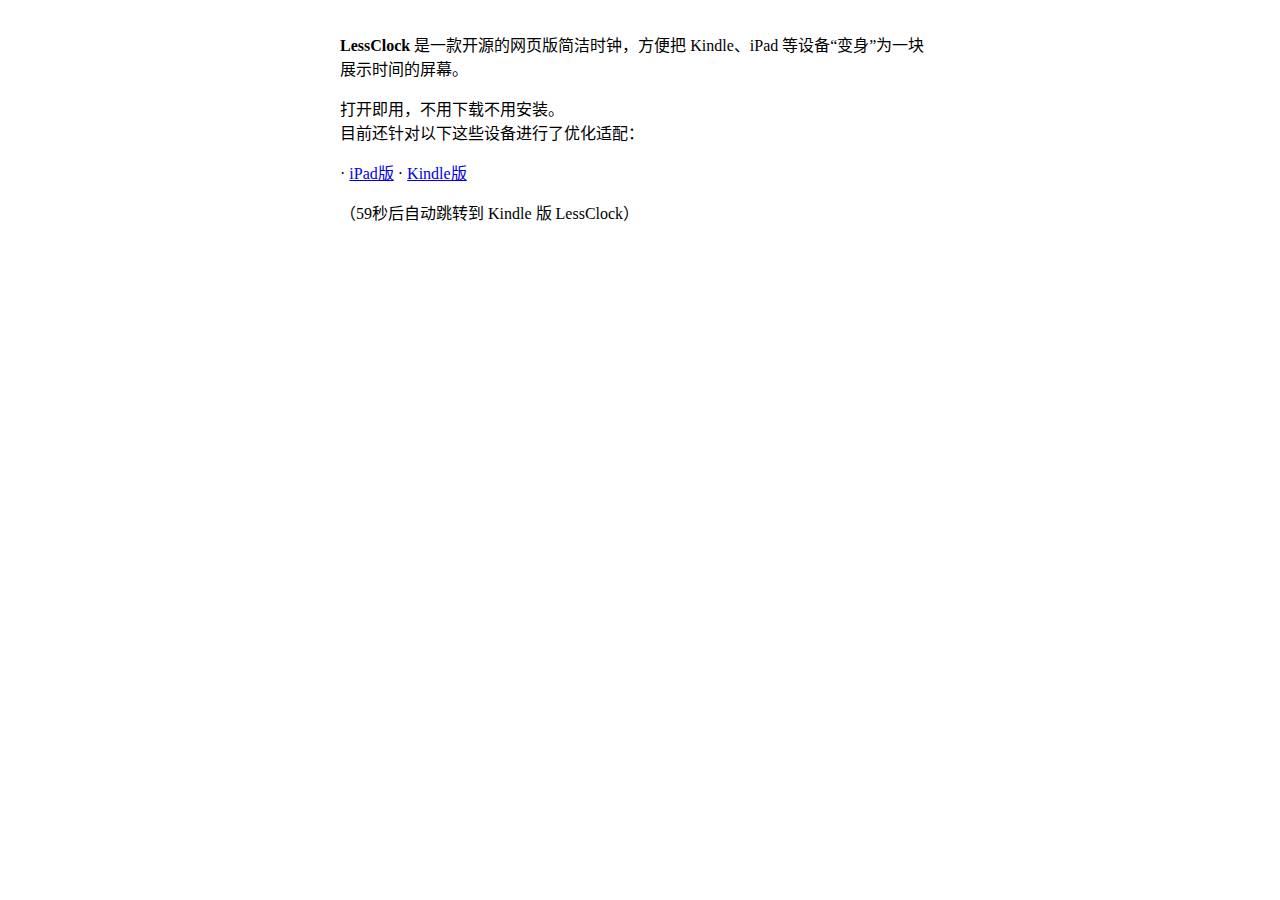
<file: clock/index.html>
<!DOCTYPE html>
<html xmlns="https://www.w3.org/1999/xhtml" xml:lang="zh-cn" lang="zh-cn">

<head>
    <meta http-equiv="content-type" content="text/html; charset=utf-8" />

    <meta http-equiv="x-ua-compatible" content="ie=edge">
    <meta name="viewport" content="width=device-width, initial-scale=1.0, maximum-scale=1.0, user-scalable=no">


    <!-- Begin SEO tag -->
    <title>LessClock 网页版简洁时钟</title>
    <meta property="og:title" content="LessClock 简洁时钟" />
    <meta name="author" content="穿卡芦苇" />
    <meta property="og:locale" content="zh_CN" />
    <meta name="description" content="LessClock 简洁时钟" />
    <meta property="og:description" content="LessClock 简洁时钟" />
    <link rel="canonical" href="https://redesign.live/clock/" />
    <meta property="og:url" content="https://redesign.live/clock/" />
    <meta property="og:site_name" content="ReDesign Workshop" />
    <!-- End SEO tag -->

    <link rel="stylesheet" href="css/index.css">
</head>

<body>
    <div class="intro">

        <p><b>LessClock</b> 是一款开源的网页版简洁时钟，方便把 Kindle、iPad 等设备“变身”为一块展示时间的屏幕。</p>
        <p>打开即用，不用下载不用安装。
            <br>目前还针对以下这些设备进行了优化适配：
        </p>
        <p>· <a href="ipad">iPad版</a> · <a href="kindle">Kindle版</a> </p>
        <p class="gray">（<span id="agent">请在浏览器设置中启用 JavaScript</span>）</p>
    </div>


    <script type="text/javascript">
        document.getElementById("agent").innerHTML = "";

        var agent = navigator.userAgent;
        var ua = navigator.userAgent;
        if (ua.match(/(macintosh)/mi) != null) {
            agent = "macOS";
        }
        else if (ua.match(/(iphone)/mi) != null) {
            agent = "iPhone";
        }
        else if (ua.match(/(ipad)/mi) != null) {
            agent = "iPad";
        }
        else if ((ua.match(/(x11)/im) != null) && (ua.match(/(linux)/im) != null)) {
            agent = "Kindle";
        }
        else {
            agent = "Normal";
        }
        //micromessenger 微信

        // var is_mobi = navigator.userAgent.toLowerCase().match(/(ipod|iphone|android|coolpad|mmp|smartphone|midp|wap|xoom|symbian|j2me|blackberry|wince)/i) != null;



        var count_down = 60;

        function count_down_to_clock() {
            if (count_down > 0) {
                count_down = count_down - 1;
                document.getElementById("agent").innerHTML = count_down + "秒后自动跳转到 " + agent + " 版 LessClock";
                setTimeout(count_down_to_clock, 1000);
            }
            else {

                switch (agent) {
                    case "macOS":
                        window.location.href = 'ipad'; break;
                    case "iPhone":
                        window.location.href = 'ipad'; break;
                    case "iPad":
                        window.location.href = 'ipad'; break;
                    case "Kindle":
                        window.location.href = 'kindle'; break;
                    default:
                        window.location.href = 'ipad'; break;
                }
            }
        }

        count_down_to_clock();


    </script>

</body>

</html>
</file>
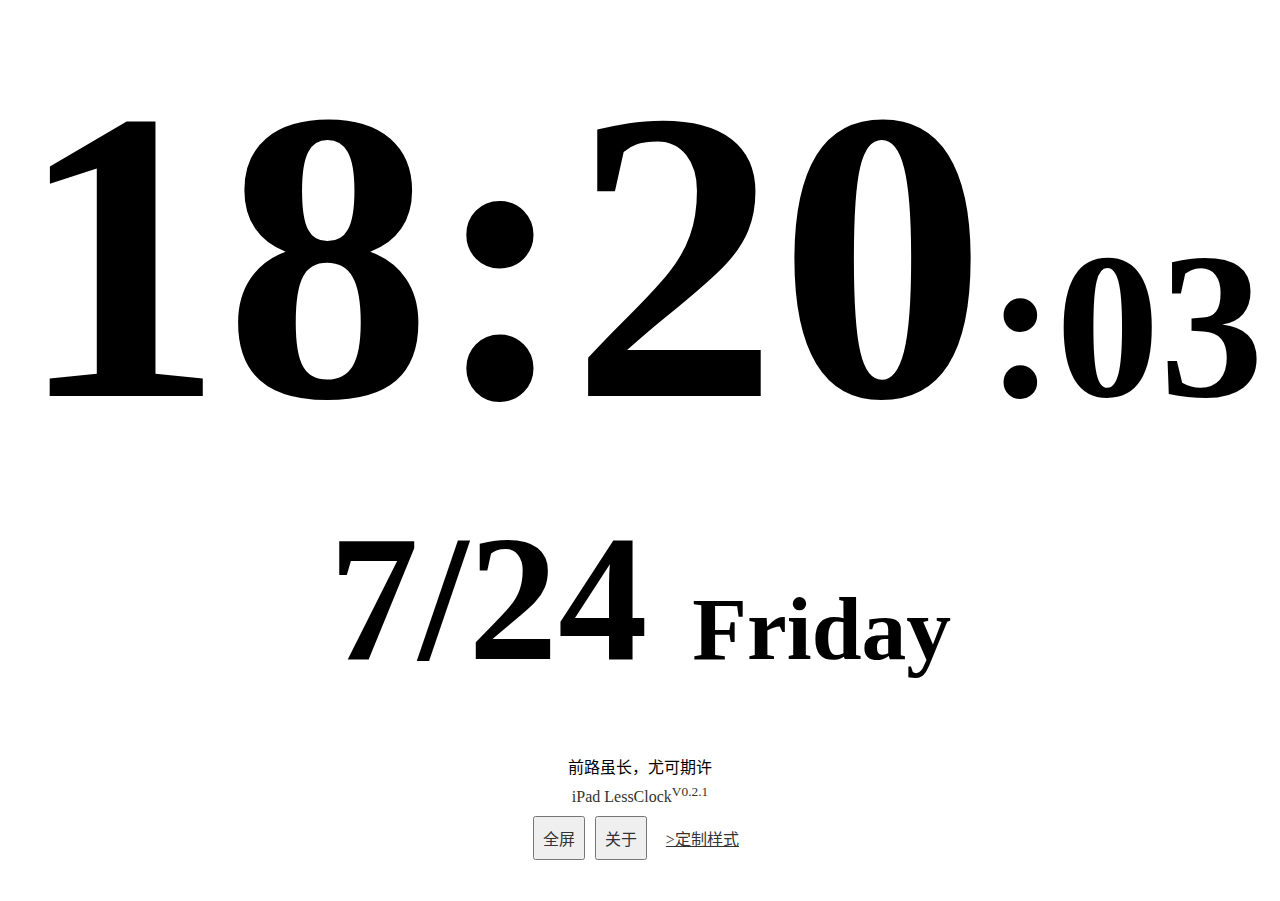
<file: clock/ipad/index.html>
<!DOCTYPE html>
<html xmlns="https://www.w3.org/1999/xhtml" xml:lang="zh-cn" lang="zh-cn">

<head>
    <meta http-equiv="content-type" content="text/html; charset=utf-8" />

    <meta http-equiv="x-ua-compatible" content="ie=edge">
    <meta name="viewport" content="width=device-width, initial-scale=1.0, maximum-scale=1.0, user-scalable=no">

    <!-- Begin SEO tag -->
    <title>iPad LessClock 简洁时钟</title>
    <meta property="og:title" content="iPad LessClock 简洁时钟" />
    <meta name="author" content="穿卡芦苇" />
    <meta property="og:locale" content="zh_CN" />
    <meta name="description" content="iPad LessClock 简洁时钟" />
    <meta property="og:description" content="iPad LessClock 简洁时钟" />
    <link rel="canonical" href="https://redesign.live/clock/ipad/" />
    <meta property="og:url" content="https://redesign.live/clock/ipad/" />
    <meta property="og:site_name" content="ReDesign Workshop" />
    <!-- End SEO tag -->

    <link rel="stylesheet" href="../css/normal.css">
    <link rel="stylesheet" href="../css/ipad.css">
</head>

<body>
    <section id="fullscreen_area">
        <div id="msg" class="center">（请在浏览器设置中启动 JavaScript）</div>

        <script type="text/javascript">
            function hide_msg() {
                document.getElementById("msg").innerHTML = "";
                document.getElementById("msg").style.display = "none";
            }
            hide_msg();
        </script>

        <div id="clock" class="center">
            <p id="time"><span id="hour">00</span>:<span id="minute">00</span><span id="second">:00</span></p>
            <p id="date"><span id="month">00</span>/<span id="day">00</span><span id="week">00</span></p>
        </div>
        <p>&nbsp;</p>
        <p>&nbsp;</p>

        <script type="text/javascript">
            function show_msg(msg, auto_hide_delay) {
                auto_hide_delay = (typeof auto_hide_delay !== 'undefined') ? auto_hide_delay : 0;

                document.getElementById("msg").style.display = "block";
                document.getElementById("msg").innerHTML = msg;

                if (auto_hide_delay > 0) {
                    setTimeout(hide_msg, auto_hide_delay);
                }
            }
            show_msg("（JavaScript 运行错误，请联系作者。）")
        </script>

        <p class="center">前路虽长，尤可期许</p>

        <div id="about" style="display: none;">
            <button class="close" onclick="hide_about()">X</button>
            <h3>关于</h3>
            LessClock<br>
            Copyright &copy; 2020 NodeWee<br>
            <br>
            <p>网页版简洁时钟 for iPad。</p>
            <p>每3分钟会自动刷新一次屏幕，以保护屏幕像素点。</p>
        </div>


        <div id="buttons">
            <p class="center gray">iPad LessClock<sup>V0.2.1</sup></p>
            <p class="center">
                <button id="click_to_full" onclick="toFull()">全屏</button>
                <button id="click_exit_full" onclick="exitFull()">退出全屏</button>
                <button onclick="show_about()">关于</button>
                <a class="button" href="https://redesign.live/clock/custom.html">&gt;定制样式</a>
            </p>
        </div>

        <script src="../js/update_time.js"></script>
        <script src="../js/autosize.js"></script>

        <script type="text/javascript">
            function hide_about(a) {
                document.getElementById('about').style.display = 'none';
            }
            function show_about() {
                document.getElementById('about').style.display = 'block';
            }

            function hide_skill() {
                document.getElementById('skill').style.display = 'none';
            }
            function show_skill() {
                document.getElementById('skill').style.display = 'block';
            }

            auto_refresh_time("second");
            show_msg("自动调整尺寸中");
            auto_size();


        </script>


        <script type="text/javascript">
            var fullscreen_class_is_loaded = 0;
            var fullscreen_start_is_ok = 0;
        </script>
        <script src="../js/fullscreen.js"></script>
        <script type="text/javascript">
            if (fullscreen_class_is_loaded == 1) {
                if (fullscreen_start_is_ok == 1) {
                    show_msg("", 10); //clear msg
                }
                if (fullscreen_start_is_ok != 1) {
                    show_msg("尝试启用全屏，失败", 5000);
                }
            }
            else {
                show_msg("浏览器版本低，无法启用全屏或不支持全屏", 4000)
                document.getElementById("click_to_full").style.display = "none";
                document.getElementById("click_exit_full").style.display = "none";
            }
        </script>


        <br>
    </section>

    <div id="cover">
    </div>

    <script src="../js/save_screen.js"></script>
    <script type="text/javascript">
        setInterval(save_screen, 180000); //保护屏幕像素，每过3分钟刷新一次屏幕
    </script>

</body>

</html>
</file>
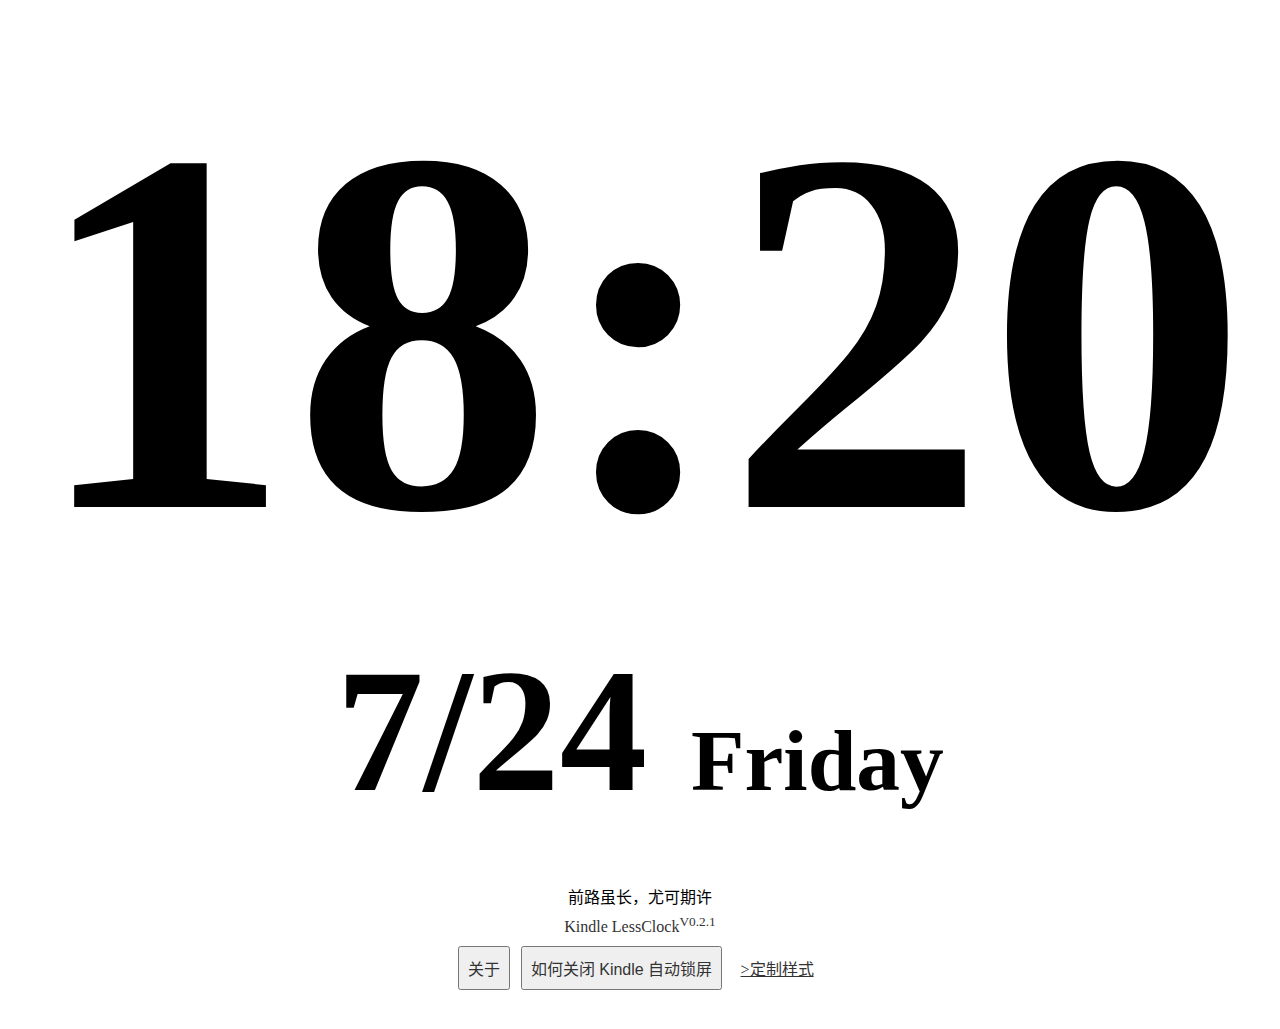
<file: clock/kindle/index.html>
<!DOCTYPE html>
<html xmlns="https://www.w3.org/1999/xhtml" xml:lang="zh-cn" lang="zh-cn">

<head>
    <meta http-equiv="content-type" content="text/html; charset=utf-8" />

    <meta http-equiv="x-ua-compatible" content="ie=edge">
    <meta name="viewport" content="width=device-width, initial-scale=1.0, maximum-scale=1.0, user-scalable=no">

    <!-- Begin SEO tag -->
    <title>Kindle LessClock 简洁时钟</title>
    <meta property="og:title" content="Kindle LessClock 简洁时钟" />
    <meta name="author" content="穿卡芦苇" />
    <meta property="og:locale" content="zh_CN" />
    <meta name="description" content="Kindle LessClock 简洁时钟" />
    <meta property="og:description" content="Kindle LessClock 简洁时钟" />
    <link rel="canonical" href="https://redesign.live/clock/kindle/" />
    <meta property="og:url" content="https://redesign.live/clock/kindle/" />
    <meta property="og:site_name" content="ReDesign Workshop" />
    <!-- End SEO tag -->

    <link rel="stylesheet" href="../css/normal.css">
    <link rel="stylesheet" href="../css/kindle.css">
</head>

<body>

    <section id="fullscreen_area">
        <div id="msg" class="center">（请在浏览器设置中启动 JavaScript）</div>
        <script type="text/javascript">
            function hide_msg() {
                document.getElementById("msg").innerHTML = "";
                document.getElementById("msg").style.display = "none";
            }
            hide_msg();
        </script>
        <div id="clock" class="center">
            <p id="time"><span id="hour">00</span>:<span id="minute">00</span><span id="second">:00</span></p>

            <p id="date">
                <span id="month"></span>/<span id="day"></span><span id="week"></span>
            </p>
        </div>

        <p>&nbsp;</p>
        <p>&nbsp;</p>
        <script type="text/javascript">
            function show_msg(msg, auto_hide_delay) {
                auto_hide_delay = (typeof auto_hide_delay !== 'undefined') ? auto_hide_delay : 0;

                document.getElementById("msg").style.display = "block";
                document.getElementById("msg").innerHTML = msg;

                if (auto_hide_delay > 0) {
                    setTimeout(hide_msg, auto_hide_delay);
                }
            }
            show_msg("（JavaScript 运行错误，请联系作者。）")
        </script>

        <p class="center">前路虽长，尤可期许</p>

        <div id="about" style="display: none;">
            <button class="close" onclick="hide_about()">X</button>
            <h3>关于</h3>
            LessClock<br>
            Copyright &copy; 2020 NodeWee<br>
            <p>网页版简洁时钟 for Kindle。不足之处没法做到全屏，不过离远看倒也影响不大。优点就是打开即用，不用越狱不用安装软件。</p>
        </div>


        <div id="skill" style="display: none;">
            <button class="close" onclick="hide_skill()">X</button>
            <h3>如何让 Kindle 保持常亮（关闭自动锁屏休眠）</h3>
            在 Kindle 首页，点击右上角的“搜索”（放大镜图标），输入“~ds”然后按回车键，即启动了“Disable Screensaver”命令。
            这样 Kindle 就已经禁用休眠永不锁屏了（按电源键也无法锁屏）。<br>
            如果要解除永不锁屏状态，恢复自动休眠，只需要长按电源键重启 Kindle 系统即可。<br>
        </div>


        <div id="buttons">
            <p class="center gray">Kindle LessClock<sup>V0.2.1</sup></p>
            <p class="center">
                <button onclick="show_about()">关于</button>
                <button onclick="show_skill()">如何关闭 Kindle 自动锁屏</button>
                <a class="button" href="https://redesign.live/clock/custom.html">&gt;定制样式</a>
            </p>
        </div>

        <script src="../js/update_time.js"></script>
        <script src="../js/autosize.js"></script>

        <script type="text/javascript">
            function hide_about(a) {
                document.getElementById('about').style.display = 'none';
            }
            function show_about() {
                document.getElementById('about').style.display = 'block';
            }

            function hide_skill() {
                document.getElementById('skill').style.display = 'none';
            }
            function show_skill() {
                document.getElementById('skill').style.display = 'block';
            }

            auto_refresh_time("minute");
            show_msg("自动调整尺寸中");
            auto_size();

            show_msg("", 10);
        </script>

    </section>


    <div id="cover">
    </div>
    <script src="../js/save_screen.js"></script>
    <script type="text/javascript">
        save_screen(); //刷新一次屏幕，清理 kindle 残影
    </script>

</body>

</html>
</file>
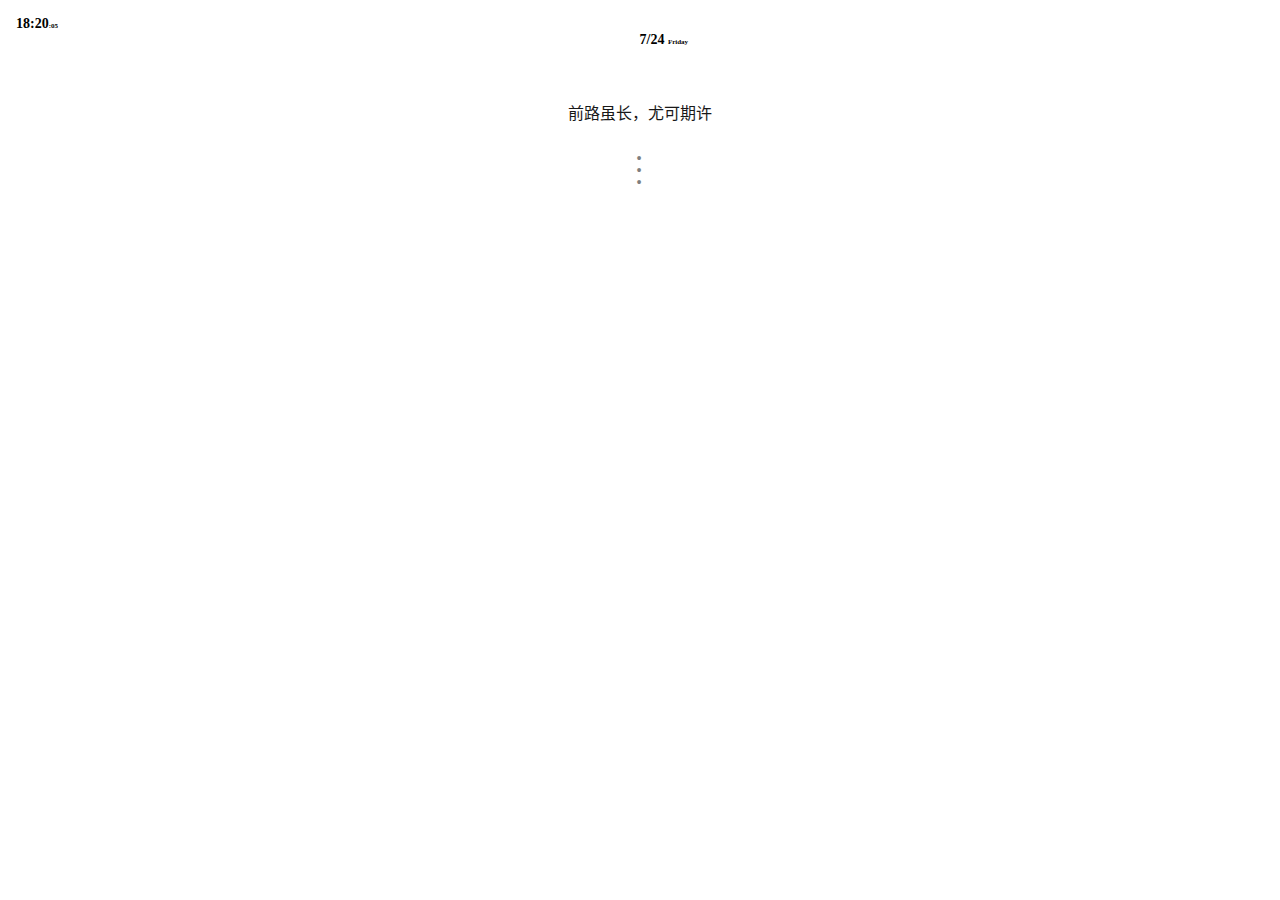
<file: clock/normal/index.html>
<!DOCTYPE html>
<html xmlns="https://www.w3.org/1999/xhtml" xml:lang="zh-cn" lang="zh-cn">

<head>
    <meta http-equiv="content-type" content="text/html; charset=utf-8" />

    <meta http-equiv="x-ua-compatible" content="ie=edge">
    <meta name="viewport" content="width=device-width, initial-scale=1.0, maximum-scale=1.0, user-scalable=no">

    <!-- Begin SEO tag -->
    <title>LessClock 简洁时钟</title>
    <meta property="og:title" content="LessClock 简洁时钟" />
    <meta name="author" content="穿卡芦苇" />
    <meta property="og:locale" content="zh_CN" />
    <meta name="description" content="LessClock 简洁时钟" />
    <meta property="og:description" content="LessClock 简洁时钟" />
    <link rel="canonical" href="https://redesign.live/clock/normal/" />
    <meta property="og:url" content="https://redesign.live/clock/normal/" />
    <meta property="og:site_name" content="ReDesign Workshop" />
    <!-- End SEO tag -->

    <link rel="stylesheet" href="../css/base.css">
    <link rel="stylesheet" href="../css/normal.css">
</head>

<body id="bgimage" class="white-theme">
    <section id="fullscreen_area">
        <div id="msg" class="center">（请在浏览器设置中启动 JavaScript）</div>

        <script type="text/javascript">
            function hide_msg() {
                document.getElementById("msg").innerHTML = "";
                document.getElementById("msg").style.display = "none";
            }
            hide_msg();
        </script>

        <div id="clock" class="center">
            <div id="time"><span id="hour">99</span>:<span id="minute">99</span><span id="second">:99</span></div>
            <div id="date"><span id="month">99</span>/<span id="day">99</span><span id="week">99</span></div>
        </div>
        <p>&nbsp;</p>
        <p>&nbsp;</p>

        <script type="text/javascript">
            function show_msg(msg, auto_hide_delay) {
                auto_hide_delay = (typeof auto_hide_delay !== 'undefined') ? auto_hide_delay : 0;

                document.getElementById("msg").style.display = "block";
                document.getElementById("msg").innerHTML = msg;

                if (auto_hide_delay > 0) {
                    setTimeout(hide_msg, auto_hide_delay);
                }
            }
            show_msg("（JavaScript 运行错误，请联系作者。）")
        </script>

        <p class="memo center">前路虽长，尤可期许</p>
        <p id="version" class="center gray" style="display: none;">LessClock<sup>V0.2.3</sup></p>

        <div id="about" style="display: none;">
            <button class="close" onclick="hide_about()">X</button>
            <h3>关于</h3>
            <p>LessClock<br>
                Made by NodeWee, 2020
            </p>
            <br>
            <p>网页版简洁时钟：<br>
                · 支持全屏<br>
                · 每30分钟会自动刷新一次屏幕，以保护屏幕像素点<br>
            </p>
            <br>
            <p>相关：<br>
                ➦<a href="https://redesign.live/clock/custom.html" target="_blank">定制样式</a>
                ➦<a href="https://github.com/NodeWee/LessClock" target="_blank">源码</a>
                ➦<a href=".." target="_blank">更多适配版本</a>
            </p>

        </div>


        <script src="../js/toggle.js"></script>

        <table class="center">
            <tr>
                <td>
                    <div id="btn_more" onclick="toggle_more();" title="点击这里查看更多功能与设置项">
                        <p>•</p>
                        <p>•</p>
                        <p>•</p>
                    </div>
                </td>
                <td>
                    <div id="more" style="display: none;">
                        <span id="buttons">
                            <button id="click_to_full" onclick="toFull()">全屏</button>
                            <button id="click_exit_full" onclick="exitFull()">退出全屏</button>
                            <button onclick="toggle_theme()">白/黑</button>
                            <button onclick="show_about()">关于</button>
                        </span>
                    </div>
                </td>
            </tr>
        </table>

        <div id="love" class="center gray" style="display: none;">谢谢你使用 LessClock，它的存在又多了一份意义 ♥</div>

        <script src="../js/update_time.js"></script>
        <script src="../js/auto_size.js"></script>

        <script type="text/javascript">
            function hide_about(a) {
                document.getElementById('about').style.display = 'none';
            }
            function show_about() {
                document.getElementById('about').style.display = 'block';
            }

            function hide_skill() {
                document.getElementById('skill').style.display = 'none';
            }
            function show_skill() {
                document.getElementById('skill').style.display = 'block';
            }

            auto_refresh_time("second");
            show_msg("自动调整尺寸中");
            window.onresize = function () { auto_size(); };
            auto_size();


        </script>


        <script type="text/javascript">
            var fullscreen_class_is_loaded = 0;
            var fullscreen_start_is_ok = 0;
        </script>
        <script src="../js/fullscreen.js"></script>
        <script type="text/javascript">
            if (fullscreen_class_is_loaded == 1) {
                if (fullscreen_start_is_ok == 1) {
                    show_msg("", 10); //clear msg
                }
                if (fullscreen_start_is_ok != 1) {
                    show_msg("尝试启用全屏，失败", 5000);
                }
            }
            else {
                show_msg("浏览器版本低，无法启用全屏或不支持全屏", 4000)
                document.getElementById("click_to_full").style.display = "none";
                document.getElementById("click_exit_full").style.display = "none";
            }
        </script>


        <br>
    </section>

    <div id="cover">
    </div>

    <script src="../js/save_screen.js"></script>
    <script type="text/javascript">
        setInterval(save_screen, 1800000); //保护屏幕像素，每过30分钟刷新一次屏幕
    </script>

</body>

</html>
</file>
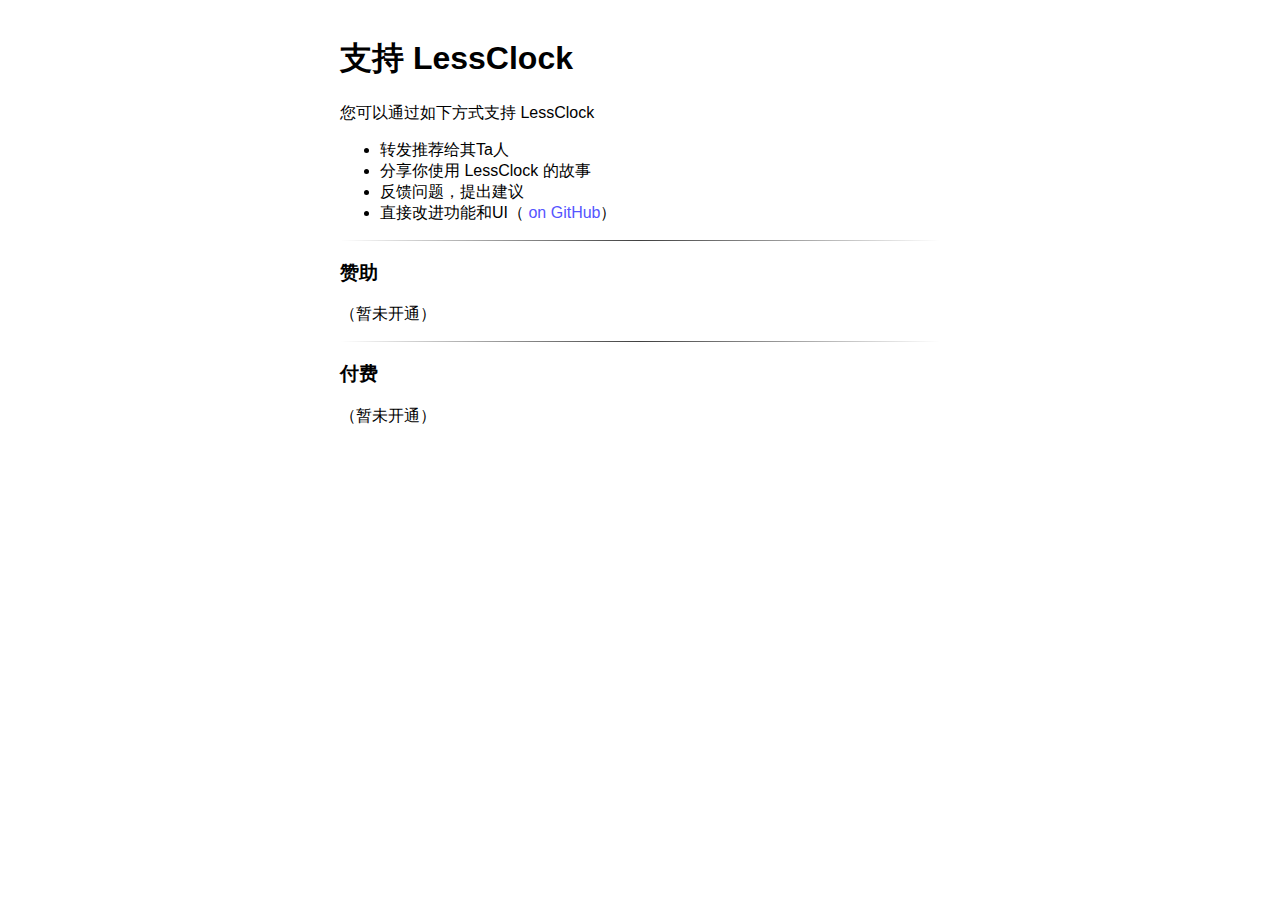
<file: clock/support.html>
<!DOCTYPE html>
<html xmlns="https://www.w3.org/1999/xhtml">

<head>
    <meta http-equiv="Content-Type" content="text/html; charset=utf-8">

    <meta http-equiv="x-ua-compatible" content="ie=edge">
    <meta name="viewport" content="width=device-width, initial-scale=1.0, maximum-scale=1.0, user-scalable=no">

    <meta name="copyright" content="LessClock - https://git.io/JJ5aB - NodeWee - Apache License 2.0" />
    
    <meta name="robots" content="noindex,nofollow,noarchive">
    <meta name="Baiduspider" content="noindex,nofollow,noarchive">
    <meta name="googlebot" content="noindex,nofollow,noarchive">

    <title>支持 LessClock</title>
    <meta name="author" content="穿卡芦苇" />

    <link rel="stylesheet" href="css/page.css">
</head>

<body>
    <h1>支持 LessClock</h1>
    <div>
        <p>您可以通过如下方式支持 LessClock</p>
        <ul>
            <li>转发推荐给其Ta人</li>
            <li>分享你使用 LessClock 的故事</li>
            <li>反馈问题，提出建议</li>
            <li>直接改进功能和UI（<a href="https://https://github.com/NodeWee/LessClock" target="_blank"
                    rel="noopener noreferrer"> on GitHub</a>）</li>
        </ul>
    </div>

    <hr>

    <div>
        <h3>赞助</h3>
        <p>（暂未开通）</p>
    </div>

    <hr>

    <div>
        <h3>付费</h3>
        <p>（暂未开通）</p>
    </div>


</body>

</html>
</file>
<file: clock/css/index.css>
body {
  padding: 1em;
  max-width: 600px;
  margin: auto;
}
</file>
<file: clock/css/normal.css>
* {
  margin: 0;
  padding: 0;
  /* border: none; */
}


h1,h2,h3,h4,h5{
  padding: 0.4em 0.2em 0.4em 0.2em;
}

p{
  padding: 0.2em;
}

section {
  margin: 0;
  padding: 1em;
}

#about,
#skill {
  position: relative;
  border: 1px solid #aaaaaa;
  padding: 0.5em 1em 0.5em 1em;
  margin: 1em;
}

button,
a.button {
  margin:0.2em;
  padding: 0.5em;

  font-size: 1em;
  color: #333333;
}

.close {
  position: absolute;
  top: -0.4em;
  right: -0.4em;
  padding: 0.4em;
  border: none;

  font-weight: bold;
  background-color: black;
  color: white;
}

.center {
  text-align: center;
}

#clock {
  padding: 0;
  margin: 0;
  border: none;
  /* line-height: 0; */
}

#time {
  /* width: fit-content; */
  width: 1px;
  /* background-color: yellow; */

  /* text-align: center; */
  margin: auto;
  margin: 0;
  padding: 0;
  border: none;

  font-size: 14px;
  font-weight: 900;

  white-space: nowrap;
}

#hour,
#minute {
  margin: 0;
  padding: 0;
  font-size: 14px;
  font-weight: 900;
  /* line-height: 0; */
}
#second {
  padding: 0;
  margin: 0;

  font-size: 7px;
  font-weight: 900;
  /* line-height: 0; */
}

#date {
  /* width: fit-content; */
  width: 1px;
  display: block;
  /* background-color: yellow; */
  text-align: center;

  padding: 0;
  margin: auto;
  /* margin: 0; */
  white-space: nowrap;

  font-size: 14px;
  font-weight: 900;
  /* line-height: 0; */
}
#month,
#day {
  padding: 0;
  margin: 0;
  font-size: 14px;
  font-weight: 900;
  /* line-height: 0; */
}
#week {
  margin: 0;
  padding-left: 0.5em;

  font-size: 7px;
  font-weight: 900;
  /* line-height: 0; */
}

.gray {
  color: #333333;
}

#msg {
  position: fixed;
  display: block;
  width: 100%;
  top: 0;
  left: 0;

  margin: 0;
  padding: 0.2em;
  text-align: center;
  background-color: #333333;
  color: white;
}

#cover {
  position: fixed;
  top: 0;
  left: 0;
  width: 100%;
  height: 100%;
  /* visibility: hidden; */
  display: none;
}
</file>
<file: clock/css/ipad.css>
/* body {
  padding: 0;
  margin: 0;
} */

/* 针对dom的全屏设置 */
#fullscreen_area:-webkit-full-screen {
  background: #fff;
}

/* 全屏属性 */
:-webkit-full-screen {
  background: #fff;
}

:-moz-full-screen {
}

:-ms-fullscreen {
}

/* 全屏伪类 当前chrome:70 不支持 */
:full-screen {
}

:fullscreen {
  /* IE11支持 */
}
</file>
<file: clock/css/kindle.css>
body {
  padding: 1em;
  margin: 0;
}
</file>
<file: clock/css/base.css>
/* 
Author: NodeWee (https://nodewee.github.io)
Source Code: https://github.com/NodeWee/LessClock 
*/

/* --- white theme--- */

.white-theme {
  background-color: #fff;
  color: #000;
}

.white-theme button {
  color: #333333;
}
.white-theme #msg {
  background-color: #333333;
  color: white;
}

.white-theme a {
  color: black;
}

.white-theme #about,
.white-theme #skill {
  background-color: #fff;
  border: 1px solid #999;
  color: black;
}
.white-theme .close {
  background-color: black;
  color: white;
}
.white-theme .gray {
  color: #999;
}

/* --- black theme--- */
.black-theme {
  background-color: #000;
  color: #fff;
}

.black-theme button {
  color: #333333;
}
.black-theme #msg {
  background-color: #333333;
  color: white;
}

.black-theme a {
  color: white;
}
.black-theme #about,
.black-theme #skill {
  background-color: black;
  border: 1px solid #999;
  color: white;
}
.black-theme .close {
  background-color: white;
  color: black;
}
.black-theme .gray {
  color: #999;
}

/* not-color css */

* {
  margin: 0;
  padding: 0;
  /* border: none; */
}

h1,
h2,
h3,
h4,
h5 {
  padding: 0.4em 0.2em 0.4em 0.2em;
}

p {
  padding: 0.2em;
}

section {
  margin: 0;
  padding: 1em;
}

.center {
  text-align: center;
}

#msg {
  position: fixed;
  display: block;
  width: 100%;
  top: 0;
  left: 0;

  margin: 0;
  padding: 0.2em;
  text-align: center;
}

#cover {
  position: fixed;
  top: 0;
  left: 0;
  width: 100%;
  height: 100%;
  /* visibility: hidden; */
  display: none;
}

#clock {
  padding: 0;
  margin: auto;
  border: none;
}

#time {
  width: 1px;
  display: block;
  margin: auto;
  padding: 0;

  text-align: center;
  white-space: nowrap;
  font-weight: 900;

  white-space: nowrap;
}

#hour,
#minute {
  margin: 0;
  padding: 0;

  font-weight: 900;
  /* line-height: 0; */
}
#second {
  padding: 0;
  margin: 0;

  font-weight: 900;
  /* line-height: 0; */
}

#date {
  /* width: fit-content; */
  width: 1px;
  display: block;
  margin: auto;
  padding: 0;

  text-align: center;
  white-space: nowrap;
  font-weight: 900;

  white-space: nowrap;
}
#month,
#day {
  padding: 0;
  margin: 0;

  font-weight: 900;
  /* line-height: 0; */
}
#week {
  margin: 0;
  padding-left: 0.5em;

  font-weight: 900;
  /* line-height: 0; */
}

.memo {
  filter: alpha(opacity=90);
  -moz-opacity: 0.9;
  -khtml-opacity: 0.9;
  opacity: 0.9;
}

.version {
  filter: alpha(opacity=70);
  -moz-opacity: 0.7;
  -khtml-opacity: 0.7;
  opacity: 0.7;
}

/* --- More Area --- */

#about,
#skill {
  position: relative;
  padding: 0.5em 1em 0.5em 1em;
  margin: 1em;

  -moz-border-radius: 5px;
  border-radius: 5px;
}

.close {
  position: absolute;
  top: -0.4em;
  right: -0.4em;
  padding-top: 0.4em;
  padding-bottom: 0.4em;
  padding-left: 0.8em;
  padding-right: 0.8em;
  border: none;
  -moz-border-radius: 5px;
  border-radius: 5px;

  font-weight: bold;
}

table {
  margin: auto;
  padding-top: 1em;
  padding-bottom: 1em;
}

#more {
  border-left: 2px dashed #999;
  padding-left: 1em;
}

#btn_more {
  cursor: pointer;
  line-height: 0.33em;
  padding: 0.5em;

  -moz-border-radius: 3px;
  border-radius: 3px;

  filter: alpha(opacity=50);
  -moz-opacity: 0.5;
  -khtml-opacity: 0.5;
  opacity: 0.5;
}

button {
  margin: 0.2em;
  padding: 0.5em;

  font-size: 1em;
}
</file>
<file: clock/css/page.css>
/* *  LessClock - https://git.io/JJ5aB - NodeWee - Apache License 2.0 * */

body {
  padding: 1em;
  max-width: 600px;
  margin: auto;

  font-family: SF Pro Text, SF Pro Icons, Helvetica Neue, Helvetica, Arial,
    sans-serif;
}

hr {
  margin-top: 0.5em;
  margin-bottom: 0.5em;
  border: 0;
  height: 1px;
  background-image: linear-gradient(
    to right,
    rgba(0, 0, 0, 0),
    rgba(0, 0, 0, 0.75),
    rgba(0, 0, 0, 0)
  );
}

.gray {
  color: gray;
}

.app {
  color: #333;
  -webkit-box-decoration-break: clone;
  box-decoration-break: clone;
  background: -webkit-gradient(
    linear,
    left top,
    right top,
    from(#fce3ec),
    to(#ffe8cc)
  );
  background: linear-gradient(90deg, #fce3ec, #ffe8cc);
  font-weight: bold;
  overflow-wrap: break-word;
  word-wrap: break-word;
  padding: 0.1rem 0.3rem 0.2rem;
  border-radius: 0.2rem;
}

a {
  text-decoration: none;
  color: #5555ff;
}
</file>
